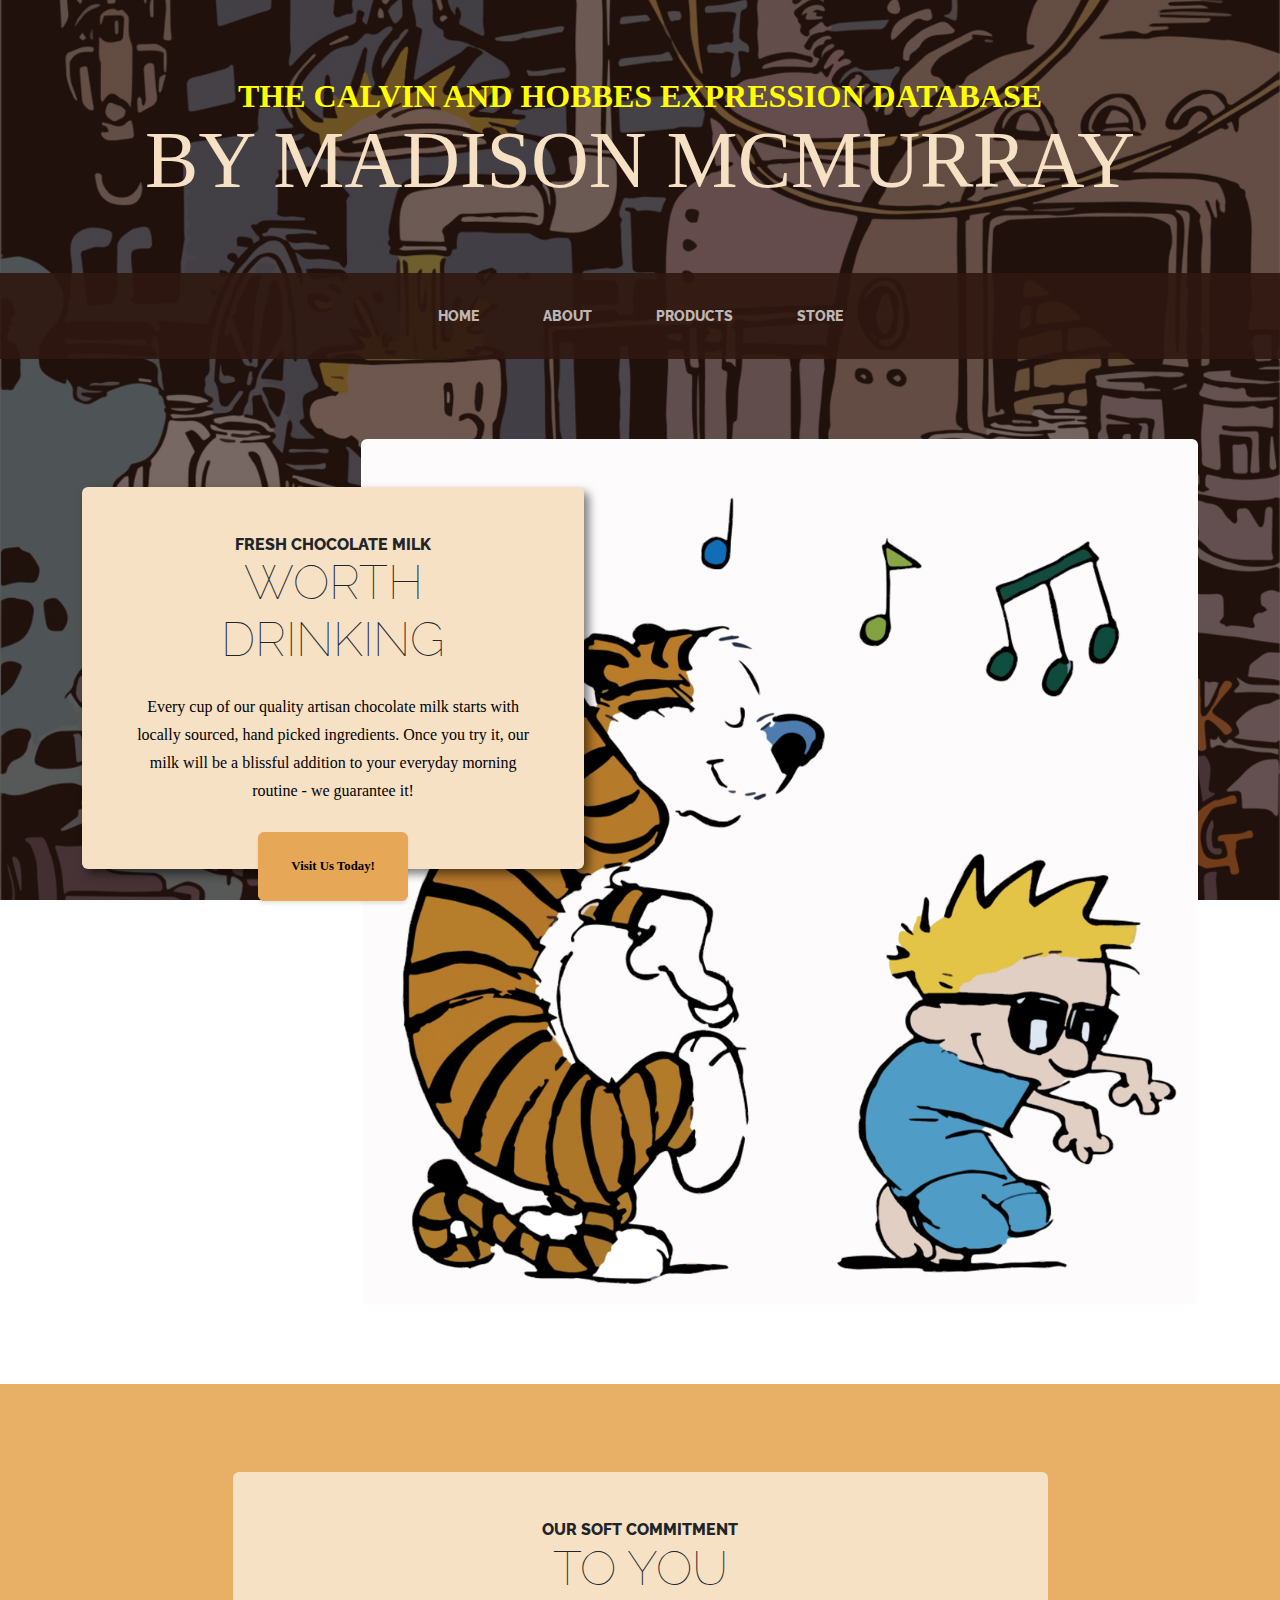
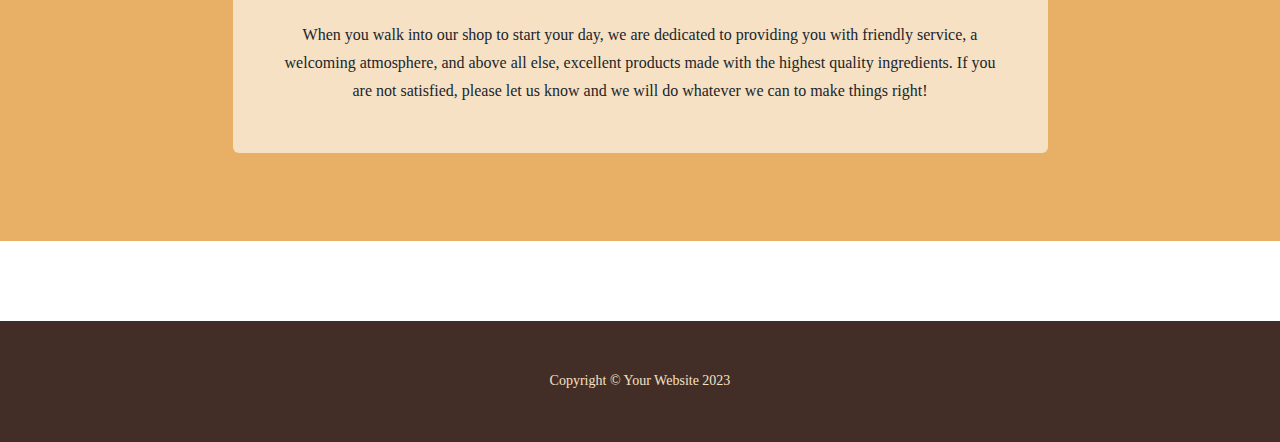
<file: index.html>
<!DOCTYPE html>
<html lang="en">
    <head>
        <meta charset="utf-8" />
        <meta name="viewport" content="width=device-width, initial-scale=1, shrink-to-fit=no" />
        <meta name="description" content="" />
        <meta name="author" content="" />
        <title>Calvin and Hobbes</title>
        <link rel="icon" type="image/x-icon" href="assets/favicon.ico" />
        <!-- Google fonts-->
        <link href="https://fonts.googleapis.com/css?family=Raleway:100,100i,200,200i,300,300i,400,400i,500,500i,600,600i,700,700i,800,800i,900,900i" rel="stylesheet" />
        <link href="https://fonts.googleapis.com/css?family=Lora:400,400i,700,700i" rel="stylesheet" />
        <!-- Core theme CSS (includes Bootstrap)-->
        <link href="css/styles.css" rel="stylesheet" />
        <link rel="stylesheet" href="css/mystyles.css">
    </head>
    <body>
        <header>
            <h1 class="site-heading text-center text-faded d-none d-lg-block">
                <span class="site-heading-upper text-primary mb-3">The Calvin and Hobbes Expression Database</span>
                <span class="site-heading-lower">By Madison McMurray</span>
            </h1>
        </header>
        <!-- Navigation-->
        <nav class="navbar navbar-expand-lg navbar-dark py-lg-4" id="mainNav">
            <div class="container">
                <a class="navbar-brand text-uppercase fw-bold d-lg-none" href="index.html">Start Bootstrap</a>
                <button class="navbar-toggler" type="button" data-bs-toggle="collapse" data-bs-target="#navbarSupportedContent" aria-controls="navbarSupportedContent" aria-expanded="false" aria-label="Toggle navigation"><span class="navbar-toggler-icon"></span></button>
                <div class="collapse navbar-collapse" id="navbarSupportedContent">
                    <ul class="navbar-nav mx-auto">
                        <li class="nav-item px-lg-4"><a class="nav-link text-uppercase" href="index.html">Home</a></li>
                        <li class="nav-item px-lg-4"><a class="nav-link text-uppercase" href="webdev/index.html">About</a></li>
                        <li class="nav-item px-lg-4"><a class="nav-link text-uppercase" href="products.html">Products</a></li>
                        <li class="nav-item px-lg-4"><a class="nav-link text-uppercase" href="store.html">Store</a></li>
                    </ul>
                </div>
            </div>
        </nav>
        <section class="page-section clearfix">
            <div class="container">
                <div class="intro">
                    <img class="intro-img img-fluid mb-3 mb-lg-0 rounded" src="assets/img/intro.jpg" alt="..." />
                    <div class="intro-text left-0 text-center bg-faded p-5 rounded">
                        <h2 class="section-heading mb-4">
                            <span class="section-heading-upper">Fresh Chocolate Milk</span>
                            <span class="section-heading-lower">Worth Drinking</span>
                        </h2>
                        <p class="mb-3 notyellow">Every cup of our quality artisan chocolate milk starts with locally sourced, hand picked ingredients. Once you try it, our milk will be a blissful addition to your everyday morning routine - we guarantee it!</p>
                        <div class="intro-button mx-auto"><a class="btn btn-primary btn-xl" href="#!">Visit Us Today!</a></div>
                    </div>
                </div>
            </div>
        </section>
        <section class="page-section cta">
            <div class="container">
                <div class="row">
                    <div class="col-xl-9 mx-auto">
                        <div class="cta-inner bg-faded text-center rounded">
                            <h2 class="section-heading mb-4">
                                <span class="section-heading-upper">Our Soft Commitment</span>
                                <span class="section-heading-lower">To You</span>
                            </h2>
                            <p class="mb-0">When you walk into our shop to start your day, we are dedicated to providing you with friendly service, a welcoming atmosphere, and above all else, excellent products made with the highest quality ingredients. If you are not satisfied, please let us know and we will do whatever we can to make things right!</p>
                        </div>
                    </div>
                </div>
            </div>
        </section>
        <footer class="footer text-faded text-center py-5">
            <div class="container"><p class="m-0 small">Copyright &copy; Your Website 2023</p></div>
        </footer>
        <!-- Bootstrap core JS-->
        <script src="https://cdn.jsdelivr.net/npm/bootstrap@5.2.3/dist/js/bootstrap.bundle.min.js"></script>
        <!-- Core theme JS-->
        <script src="js/scripts.js"></script>
    </body>
</html>
</file>
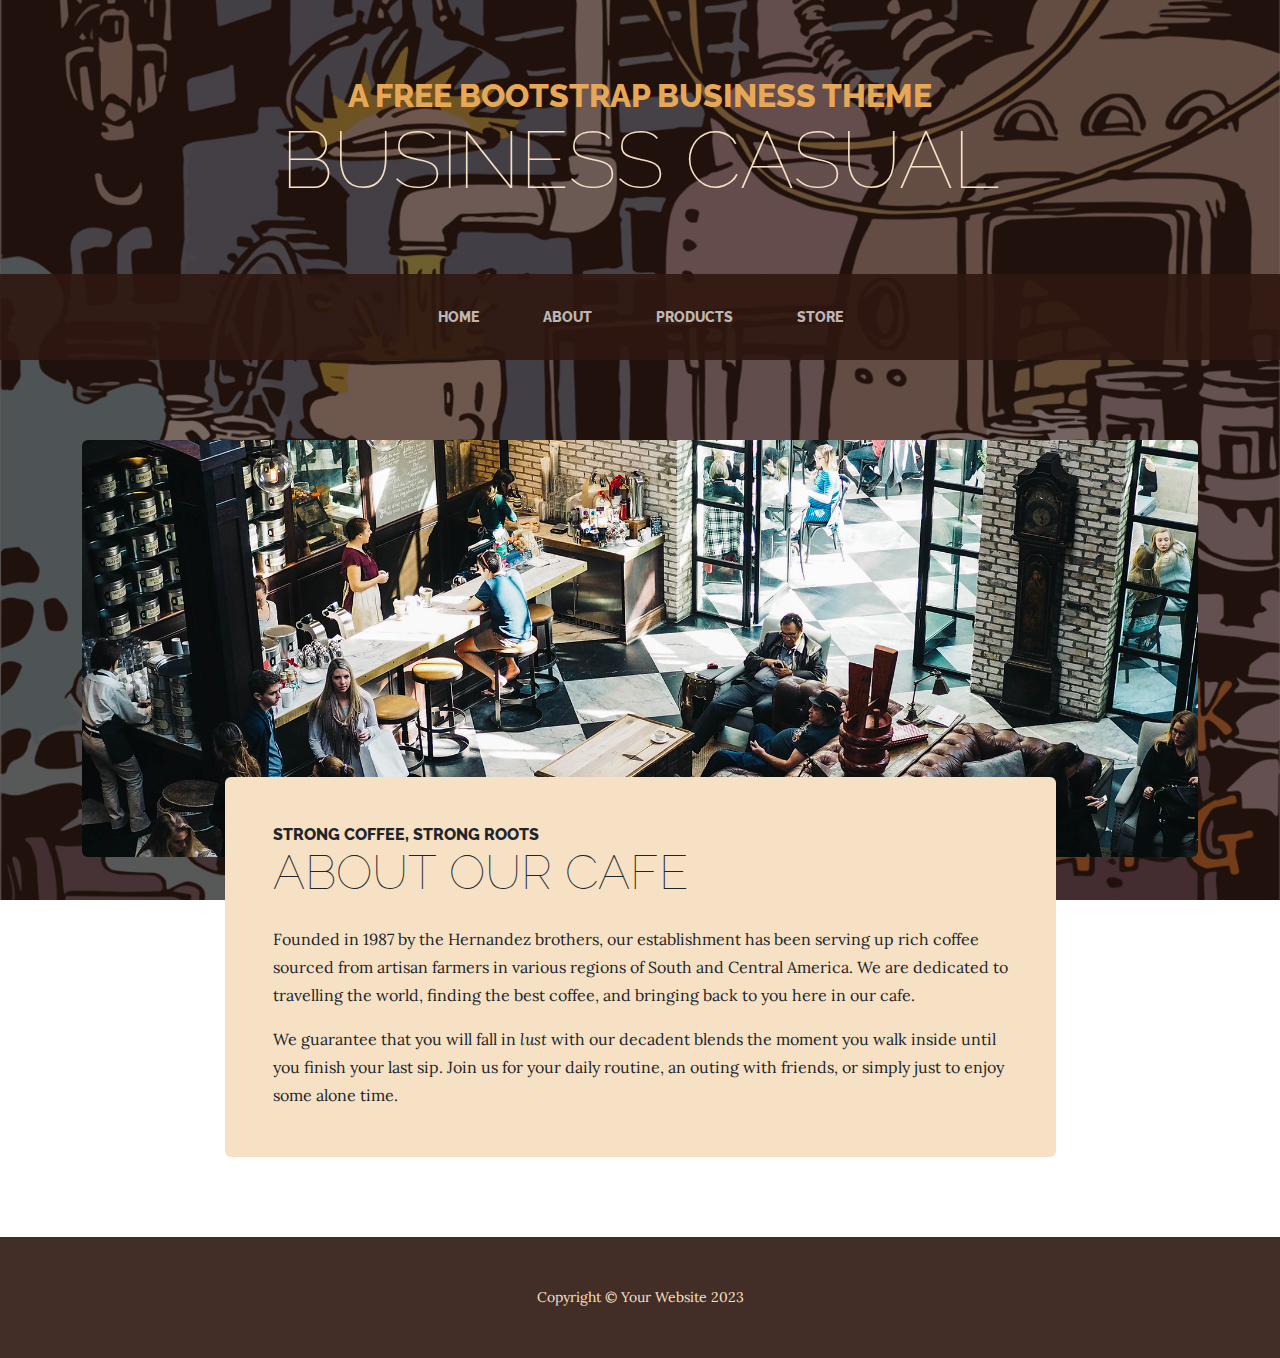
<file: about.html>
<!DOCTYPE html>
<html lang="en">
    <head>
        <meta charset="utf-8" />
        <meta name="viewport" content="width=device-width, initial-scale=1, shrink-to-fit=no" />
        <meta name="description" content="" />
        <meta name="author" content="" />
        <title>Business Casual - Start Bootstrap Theme</title>
        <link rel="icon" type="image/x-icon" href="assets/favicon.ico" />
        <!-- Google fonts-->
        <link href="https://fonts.googleapis.com/css?family=Raleway:100,100i,200,200i,300,300i,400,400i,500,500i,600,600i,700,700i,800,800i,900,900i" rel="stylesheet" />
        <link href="https://fonts.googleapis.com/css?family=Lora:400,400i,700,700i" rel="stylesheet" />
        <!-- Core theme CSS (includes Bootstrap)-->
        <link href="css/styles.css" rel="stylesheet" />
    </head>
    <body>
        <header>
            <h1 class="site-heading text-center text-faded d-none d-lg-block">
                <span class="site-heading-upper text-primary mb-3">A Free Bootstrap Business Theme</span>
                <span class="site-heading-lower">Business Casual</span>
            </h1>
        </header>
        <!-- Navigation-->
        <nav class="navbar navbar-expand-lg navbar-dark py-lg-4" id="mainNav">
            <div class="container">
                <a class="navbar-brand text-uppercase fw-bold d-lg-none" href="index.html">Start Bootstrap</a>
                <button class="navbar-toggler" type="button" data-bs-toggle="collapse" data-bs-target="#navbarSupportedContent" aria-controls="navbarSupportedContent" aria-expanded="false" aria-label="Toggle navigation"><span class="navbar-toggler-icon"></span></button>
                <div class="collapse navbar-collapse" id="navbarSupportedContent">
                    <ul class="navbar-nav mx-auto">
                        <li class="nav-item px-lg-4"><a class="nav-link text-uppercase" href="index.html">Home</a></li>
                        <li class="nav-item px-lg-4"><a class="nav-link text-uppercase" href="about.html">About</a></li>
                        <li class="nav-item px-lg-4"><a class="nav-link text-uppercase" href="products.html">Products</a></li>
                        <li class="nav-item px-lg-4"><a class="nav-link text-uppercase" href="store.html">Store</a></li>
                    </ul>
                </div>
            </div>
        </nav>
        <section class="page-section about-heading">
            <div class="container">
                <img class="img-fluid rounded about-heading-img mb-3 mb-lg-0" src="assets/img/about.jpg" alt="..." />
                <div class="about-heading-content">
                    <div class="row">
                        <div class="col-xl-9 col-lg-10 mx-auto">
                            <div class="bg-faded rounded p-5">
                                <h2 class="section-heading mb-4">
                                    <span class="section-heading-upper">Strong Coffee, Strong Roots</span>
                                    <span class="section-heading-lower">About Our Cafe</span>
                                </h2>
                                <p>Founded in 1987 by the Hernandez brothers, our establishment has been serving up rich coffee sourced from artisan farmers in various regions of South and Central America. We are dedicated to travelling the world, finding the best coffee, and bringing back to you here in our cafe.</p>
                                <p class="mb-0">
                                    We guarantee that you will fall in
                                    <em>lust</em>
                                    with our decadent blends the moment you walk inside until you finish your last sip. Join us for your daily routine, an outing with friends, or simply just to enjoy some alone time.
                                </p>
                            </div>
                        </div>
                    </div>
                </div>
            </div>
        </section>
        <footer class="footer text-faded text-center py-5">
            <div class="container"><p class="m-0 small">Copyright &copy; Your Website 2023</p></div>
        </footer>
        <!-- Bootstrap core JS-->
        <script src="https://cdn.jsdelivr.net/npm/bootstrap@5.2.3/dist/js/bootstrap.bundle.min.js"></script>
        <!-- Core theme JS-->
        <script src="js/scripts.js"></script>
    </body>
</html>
</file>
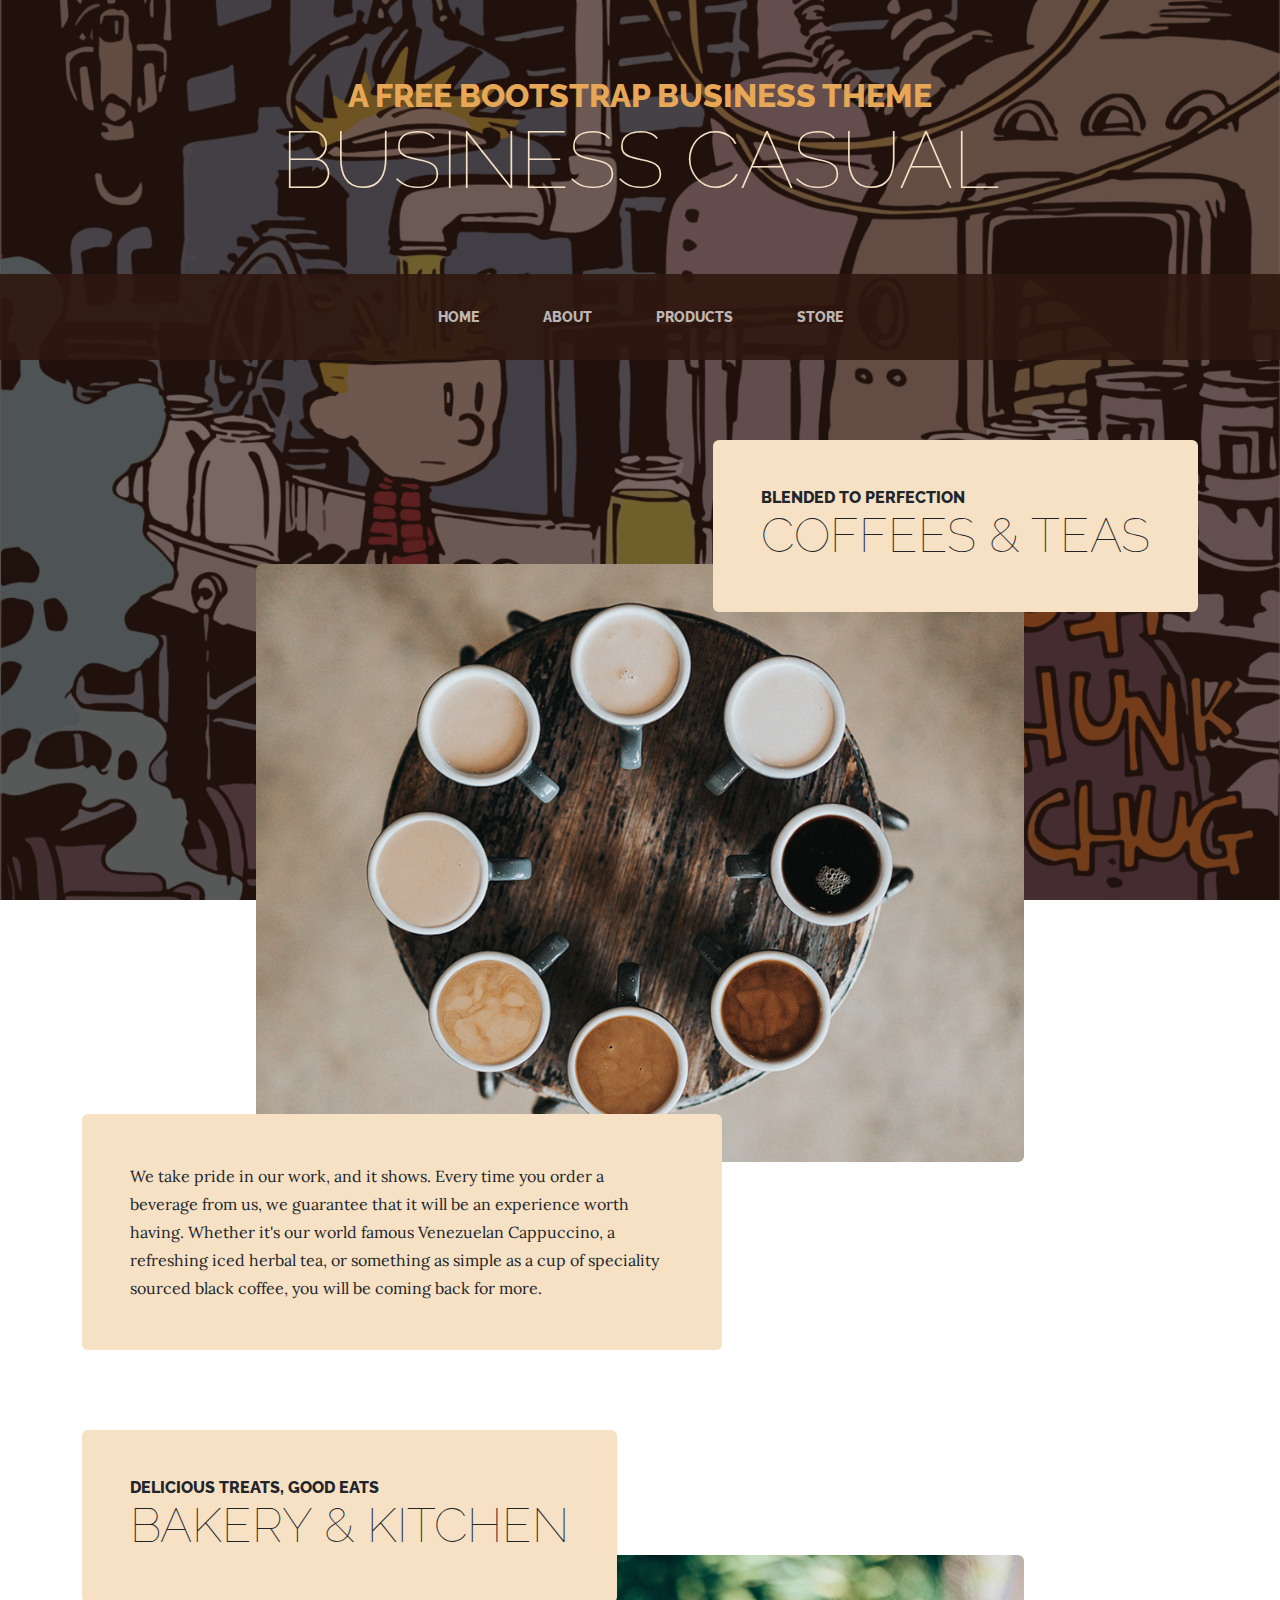
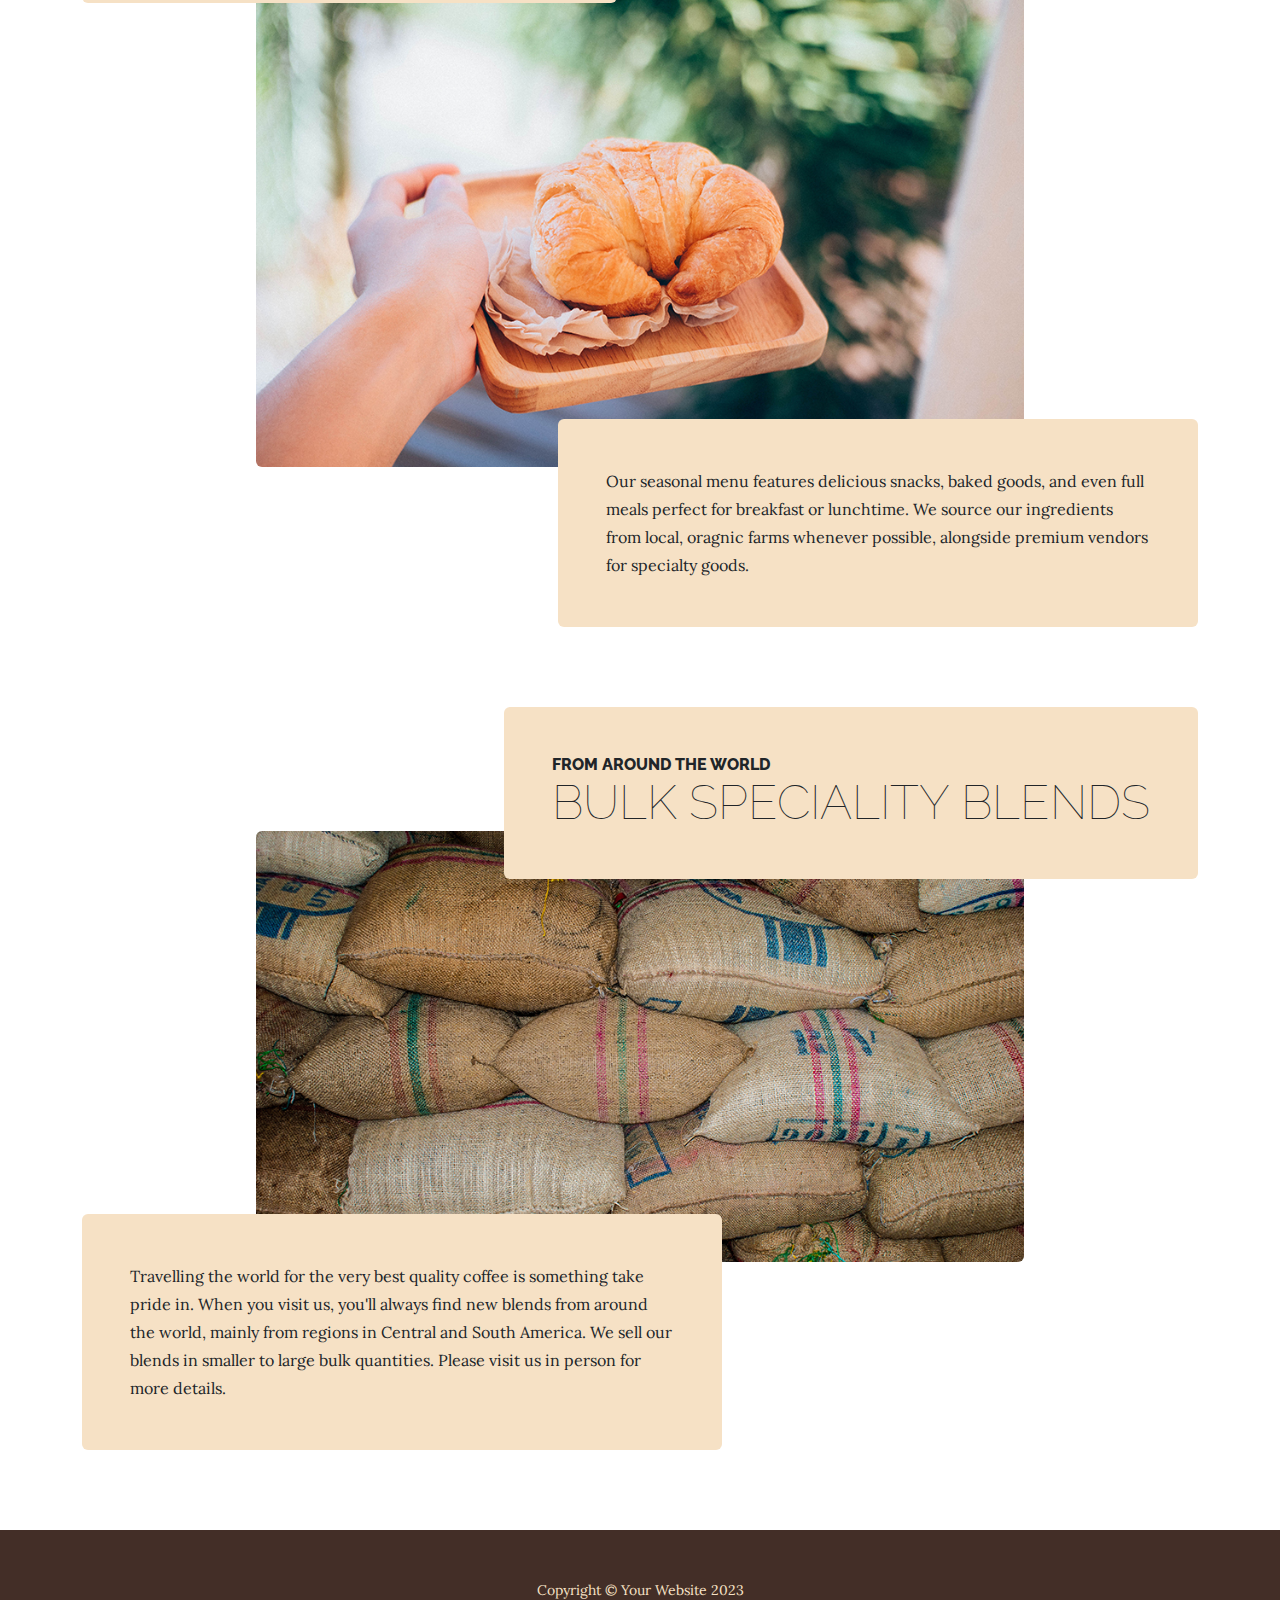
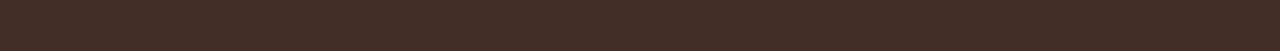
<file: products.html>
<!DOCTYPE html>
<html lang="en">
    <head>
        <meta charset="utf-8" />
        <meta name="viewport" content="width=device-width, initial-scale=1, shrink-to-fit=no" />
        <meta name="description" content="" />
        <meta name="author" content="" />
        <title>Business Casual - Start Bootstrap Theme</title>
        <link rel="icon" type="image/x-icon" href="assets/favicon.ico" />
        <!-- Google fonts-->
        <link href="https://fonts.googleapis.com/css?family=Raleway:100,100i,200,200i,300,300i,400,400i,500,500i,600,600i,700,700i,800,800i,900,900i" rel="stylesheet" />
        <link href="https://fonts.googleapis.com/css?family=Lora:400,400i,700,700i" rel="stylesheet" />
        <!-- Core theme CSS (includes Bootstrap)-->
        <link href="css/styles.css" rel="stylesheet" />
    </head>
    <body>
        <header>
            <h1 class="site-heading text-center text-faded d-none d-lg-block">
                <span class="site-heading-upper text-primary mb-3">A Free Bootstrap Business Theme</span>
                <span class="site-heading-lower">Business Casual</span>
            </h1>
        </header>
        <!-- Navigation-->
        <nav class="navbar navbar-expand-lg navbar-dark py-lg-4" id="mainNav">
            <div class="container">
                <a class="navbar-brand text-uppercase fw-bold d-lg-none" href="index.html">Start Bootstrap</a>
                <button class="navbar-toggler" type="button" data-bs-toggle="collapse" data-bs-target="#navbarSupportedContent" aria-controls="navbarSupportedContent" aria-expanded="false" aria-label="Toggle navigation"><span class="navbar-toggler-icon"></span></button>
                <div class="collapse navbar-collapse" id="navbarSupportedContent">
                    <ul class="navbar-nav mx-auto">
                        <li class="nav-item px-lg-4"><a class="nav-link text-uppercase" href="index.html">Home</a></li>
                        <li class="nav-item px-lg-4"><a class="nav-link text-uppercase" href="about.html">About</a></li>
                        <li class="nav-item px-lg-4"><a class="nav-link text-uppercase" href="products.html">Products</a></li>
                        <li class="nav-item px-lg-4"><a class="nav-link text-uppercase" href="store.html">Store</a></li>
                    </ul>
                </div>
            </div>
        </nav>
        <section class="page-section">
            <div class="container">
                <div class="product-item">
                    <div class="product-item-title d-flex">
                        <div class="bg-faded p-5 d-flex ms-auto rounded">
                            <h2 class="section-heading mb-0">
                                <span class="section-heading-upper">Blended to Perfection</span>
                                <span class="section-heading-lower">Coffees & Teas</span>
                            </h2>
                        </div>
                    </div>
                    <img class="product-item-img mx-auto d-flex rounded img-fluid mb-3 mb-lg-0" src="assets/img/products-01.jpg" alt="..." />
                    <div class="product-item-description d-flex me-auto">
                        <div class="bg-faded p-5 rounded"><p class="mb-0">We take pride in our work, and it shows. Every time you order a beverage from us, we guarantee that it will be an experience worth having. Whether it's our world famous Venezuelan Cappuccino, a refreshing iced herbal tea, or something as simple as a cup of speciality sourced black coffee, you will be coming back for more.</p></div>
                    </div>
                </div>
            </div>
        </section>
        <section class="page-section">
            <div class="container">
                <div class="product-item">
                    <div class="product-item-title d-flex">
                        <div class="bg-faded p-5 d-flex me-auto rounded">
                            <h2 class="section-heading mb-0">
                                <span class="section-heading-upper">Delicious Treats, Good Eats</span>
                                <span class="section-heading-lower">Bakery & Kitchen</span>
                            </h2>
                        </div>
                    </div>
                    <img class="product-item-img mx-auto d-flex rounded img-fluid mb-3 mb-lg-0" src="assets/img/products-02.jpg" alt="..." />
                    <div class="product-item-description d-flex ms-auto">
                        <div class="bg-faded p-5 rounded"><p class="mb-0">Our seasonal menu features delicious snacks, baked goods, and even full meals perfect for breakfast or lunchtime. We source our ingredients from local, oragnic farms whenever possible, alongside premium vendors for specialty goods.</p></div>
                    </div>
                </div>
            </div>
        </section>
        <section class="page-section">
            <div class="container">
                <div class="product-item">
                    <div class="product-item-title d-flex">
                        <div class="bg-faded p-5 d-flex ms-auto rounded">
                            <h2 class="section-heading mb-0">
                                <span class="section-heading-upper">From Around the World</span>
                                <span class="section-heading-lower">Bulk Speciality Blends</span>
                            </h2>
                        </div>
                    </div>
                    <img class="product-item-img mx-auto d-flex rounded img-fluid mb-3 mb-lg-0" src="assets/img/products-03.jpg" alt="..." />
                    <div class="product-item-description d-flex me-auto">
                        <div class="bg-faded p-5 rounded"><p class="mb-0">Travelling the world for the very best quality coffee is something take pride in. When you visit us, you'll always find new blends from around the world, mainly from regions in Central and South America. We sell our blends in smaller to large bulk quantities. Please visit us in person for more details.</p></div>
                    </div>
                </div>
            </div>
        </section>
        <footer class="footer text-faded text-center py-5">
            <div class="container"><p class="m-0 small">Copyright &copy; Your Website 2023</p></div>
        </footer>
        <!-- Bootstrap core JS-->
        <script src="https://cdn.jsdelivr.net/npm/bootstrap@5.2.3/dist/js/bootstrap.bundle.min.js"></script>
        <!-- Core theme JS-->
        <script src="js/scripts.js"></script>
    </body>
</html>
</file>
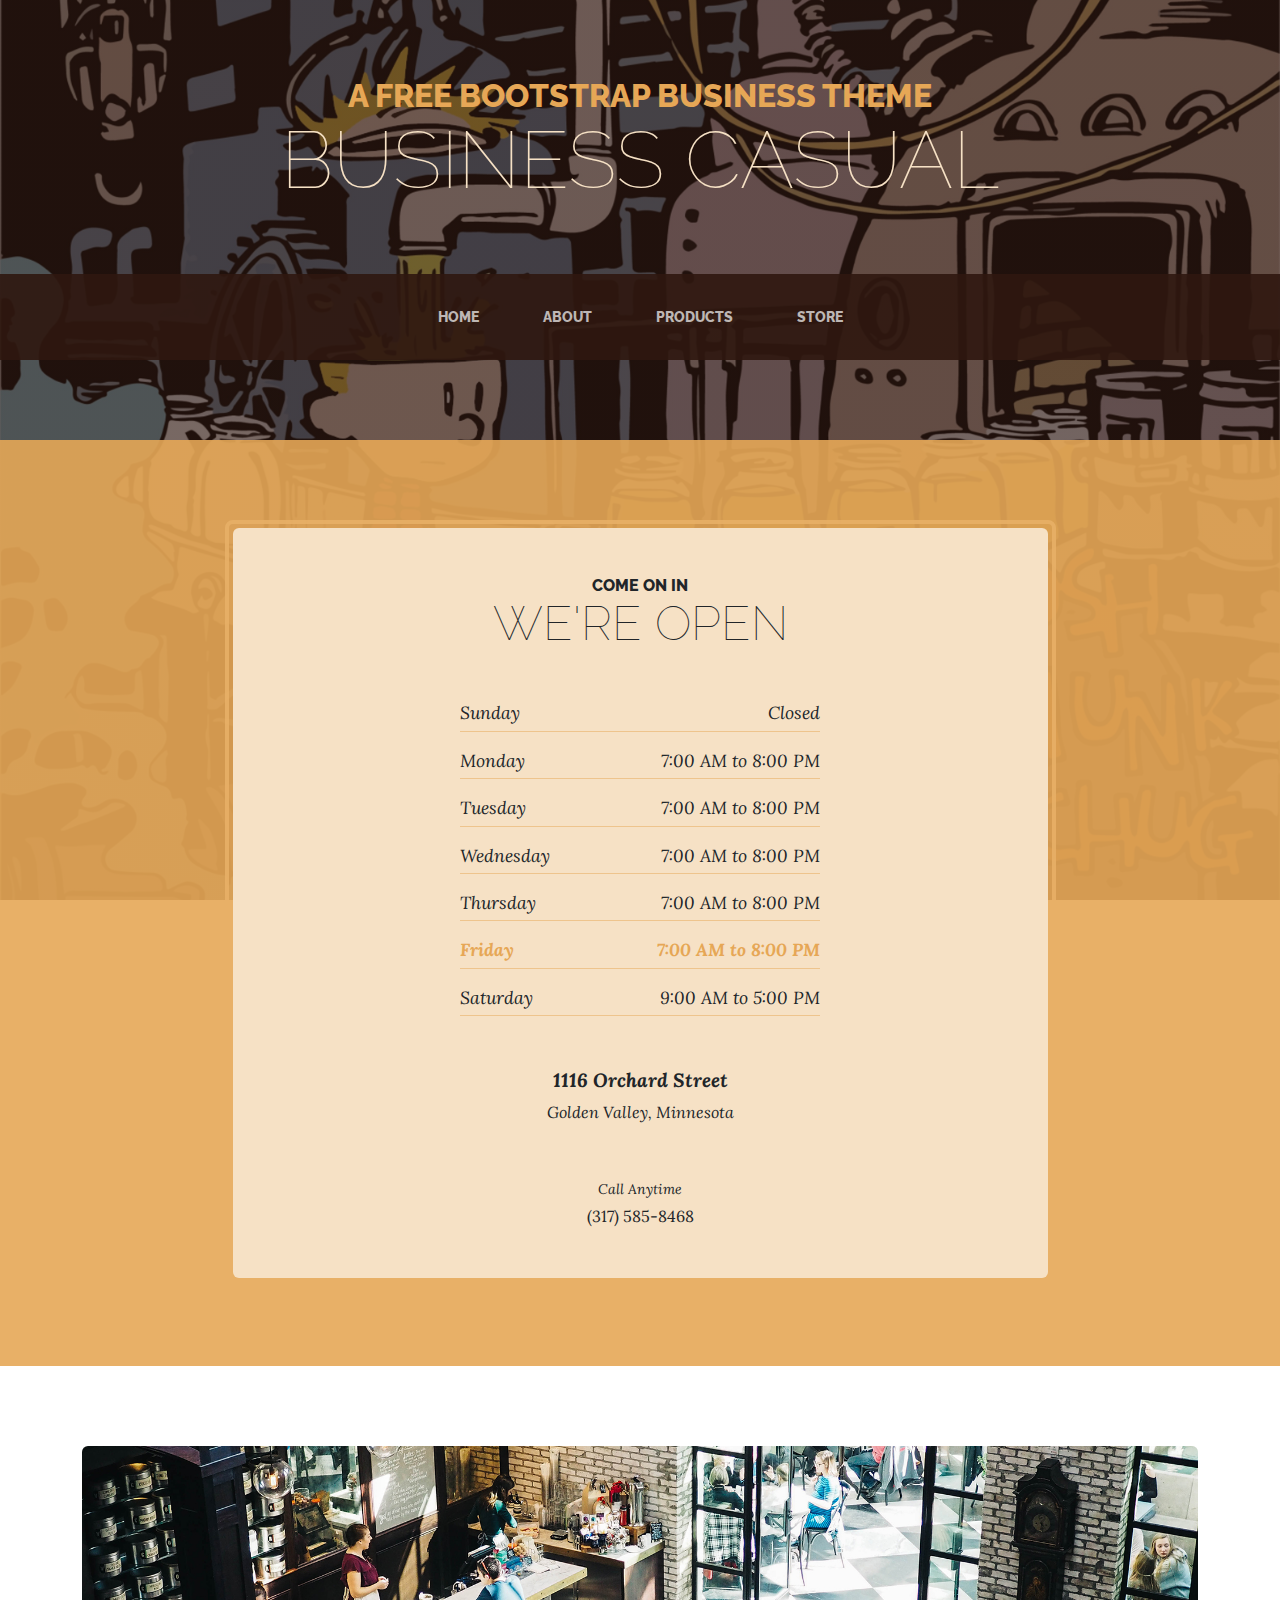
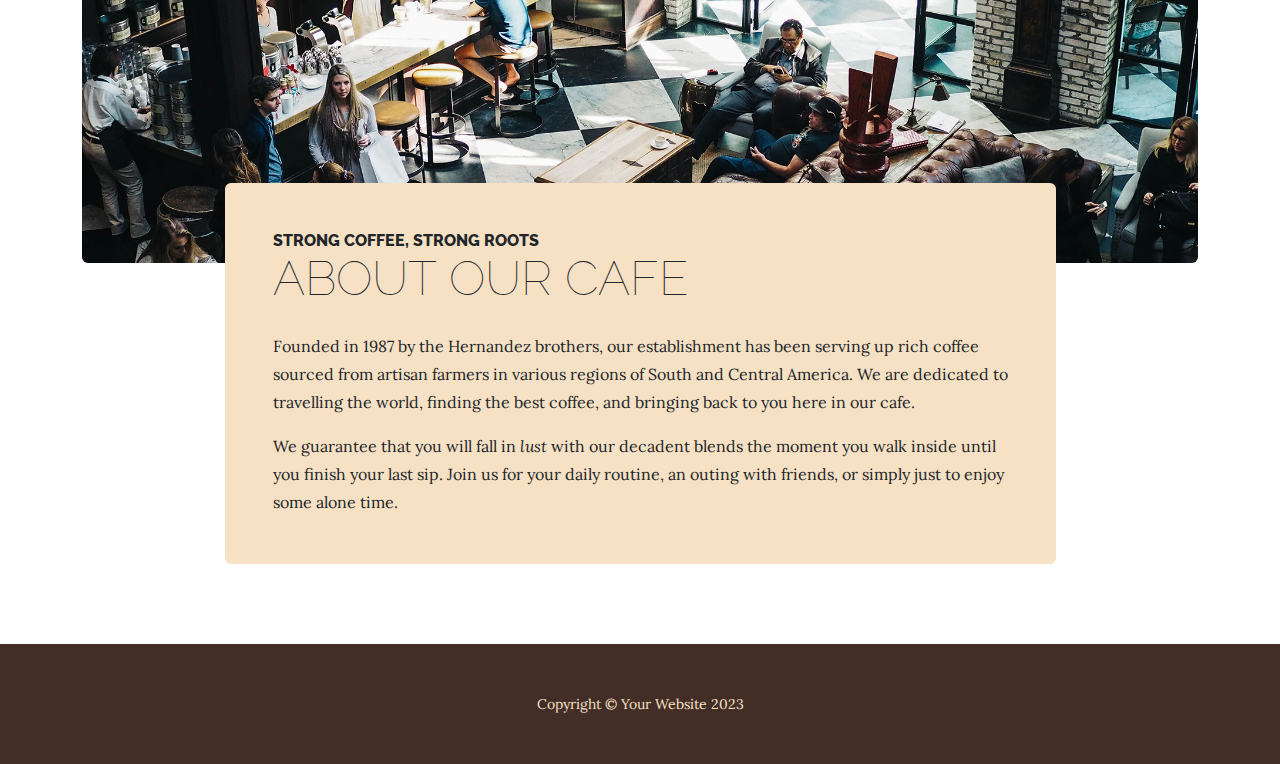
<file: store.html>
<!DOCTYPE html>
<html lang="en">
    <head>
        <meta charset="utf-8" />
        <meta name="viewport" content="width=device-width, initial-scale=1, shrink-to-fit=no" />
        <meta name="description" content="" />
        <meta name="author" content="" />
        <title>Business Casual - Start Bootstrap Theme</title>
        <link rel="icon" type="image/x-icon" href="assets/favicon.ico" />
        <!-- Google fonts-->
        <link href="https://fonts.googleapis.com/css?family=Raleway:100,100i,200,200i,300,300i,400,400i,500,500i,600,600i,700,700i,800,800i,900,900i" rel="stylesheet" />
        <link href="https://fonts.googleapis.com/css?family=Lora:400,400i,700,700i" rel="stylesheet" />
        <!-- Core theme CSS (includes Bootstrap)-->
        <link href="css/styles.css" rel="stylesheet" />
    </head>
    <body>
        <header>
            <h1 class="site-heading text-center text-faded d-none d-lg-block">
                <span class="site-heading-upper text-primary mb-3">A Free Bootstrap Business Theme</span>
                <span class="site-heading-lower">Business Casual</span>
            </h1>
        </header>
        <!-- Navigation-->
        <nav class="navbar navbar-expand-lg navbar-dark py-lg-4" id="mainNav">
            <div class="container">
                <a class="navbar-brand text-uppercase fw-bold d-lg-none" href="index.html">Start Bootstrap</a>
                <button class="navbar-toggler" type="button" data-bs-toggle="collapse" data-bs-target="#navbarSupportedContent" aria-controls="navbarSupportedContent" aria-expanded="false" aria-label="Toggle navigation"><span class="navbar-toggler-icon"></span></button>
                <div class="collapse navbar-collapse" id="navbarSupportedContent">
                    <ul class="navbar-nav mx-auto">
                        <li class="nav-item px-lg-4"><a class="nav-link text-uppercase" href="index.html">Home</a></li>
                        <li class="nav-item px-lg-4"><a class="nav-link text-uppercase" href="about.html">About</a></li>
                        <li class="nav-item px-lg-4"><a class="nav-link text-uppercase" href="products.html">Products</a></li>
                        <li class="nav-item px-lg-4"><a class="nav-link text-uppercase" href="store.html">Store</a></li>
                    </ul>
                </div>
            </div>
        </nav>
        <section class="page-section cta">
            <div class="container">
                <div class="row">
                    <div class="col-xl-9 mx-auto">
                        <div class="cta-inner bg-faded text-center rounded">
                            <h2 class="section-heading mb-5">
                                <span class="section-heading-upper">Come On In</span>
                                <span class="section-heading-lower">We're Open</span>
                            </h2>
                            <ul class="list-unstyled list-hours mb-5 text-left mx-auto">
                                <li class="list-unstyled-item list-hours-item d-flex">
                                    Sunday
                                    <span class="ms-auto">Closed</span>
                                </li>
                                <li class="list-unstyled-item list-hours-item d-flex">
                                    Monday
                                    <span class="ms-auto">7:00 AM to 8:00 PM</span>
                                </li>
                                <li class="list-unstyled-item list-hours-item d-flex">
                                    Tuesday
                                    <span class="ms-auto">7:00 AM to 8:00 PM</span>
                                </li>
                                <li class="list-unstyled-item list-hours-item d-flex">
                                    Wednesday
                                    <span class="ms-auto">7:00 AM to 8:00 PM</span>
                                </li>
                                <li class="list-unstyled-item list-hours-item d-flex">
                                    Thursday
                                    <span class="ms-auto">7:00 AM to 8:00 PM</span>
                                </li>
                                <li class="list-unstyled-item list-hours-item d-flex">
                                    Friday
                                    <span class="ms-auto">7:00 AM to 8:00 PM</span>
                                </li>
                                <li class="list-unstyled-item list-hours-item d-flex">
                                    Saturday
                                    <span class="ms-auto">9:00 AM to 5:00 PM</span>
                                </li>
                            </ul>
                            <p class="address mb-5">
                                <em>
                                    <strong>1116 Orchard Street</strong>
                                    <br />
                                    Golden Valley, Minnesota
                                </em>
                            </p>
                            <p class="mb-0">
                                <small><em>Call Anytime</em></small>
                                <br />
                                (317) 585-8468
                            </p>
                        </div>
                    </div>
                </div>
            </div>
        </section>
        <section class="page-section about-heading">
            <div class="container">
                <img class="img-fluid rounded about-heading-img mb-3 mb-lg-0" src="assets/img/about.jpg" alt="..." />
                <div class="about-heading-content">
                    <div class="row">
                        <div class="col-xl-9 col-lg-10 mx-auto">
                            <div class="bg-faded rounded p-5">
                                <h2 class="section-heading mb-4">
                                    <span class="section-heading-upper">Strong Coffee, Strong Roots</span>
                                    <span class="section-heading-lower">About Our Cafe</span>
                                </h2>
                                <p>Founded in 1987 by the Hernandez brothers, our establishment has been serving up rich coffee sourced from artisan farmers in various regions of South and Central America. We are dedicated to travelling the world, finding the best coffee, and bringing back to you here in our cafe.</p>
                                <p class="mb-0">
                                    We guarantee that you will fall in
                                    <em>lust</em>
                                    with our decadent blends the moment you walk inside until you finish your last sip. Join us for your daily routine, an outing with friends, or simply just to enjoy some alone time.
                                </p>
                            </div>
                        </div>
                    </div>
                </div>
            </div>
        </section>
        <footer class="footer text-faded text-center py-5">
            <div class="container"><p class="m-0 small">Copyright &copy; Your Website 2023</p></div>
        </footer>
        <!-- Bootstrap core JS-->
        <script src="https://cdn.jsdelivr.net/npm/bootstrap@5.2.3/dist/js/bootstrap.bundle.min.js"></script>
        <!-- Core theme JS-->
        <script src="js/scripts.js"></script>
    </body>
</html>
</file>
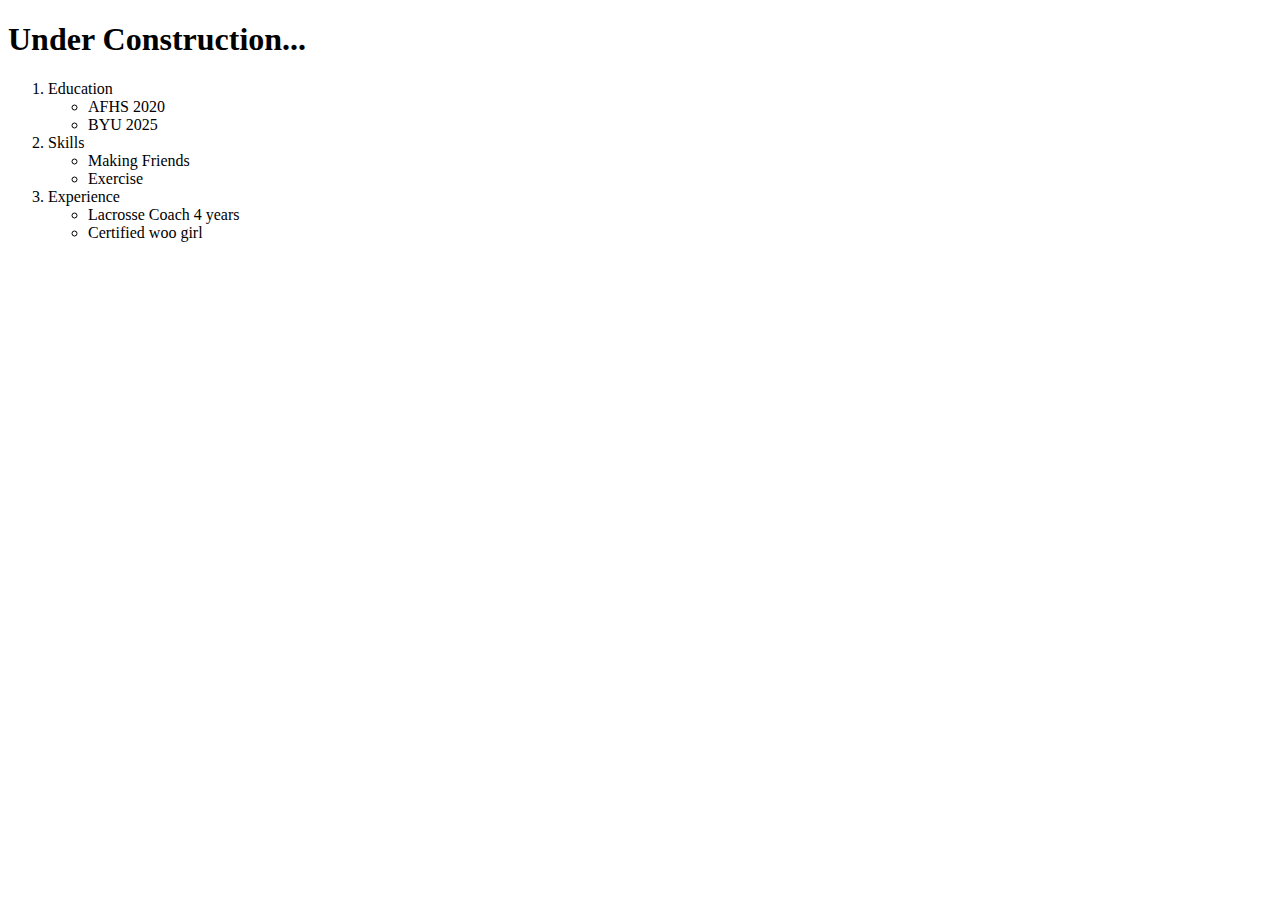
<file: webdev/html/resume.html>
<!DOCTYPE html>
<html lang="en">

<head>
    <meta charset="UTF-8">
    <meta name="viewport" content="width=device-width, inital-scale=1.0">
    <title>Resume</title>   
    <link 
</head>


<body>
    <h1>Under Construction...</h1>
    <ol>
        <li>Education</li>
            <ul>
                <li>AFHS 2020</li>
                <li>BYU 2025</li>
            </ul>
        <li>Skills</li>
            <ul>
                <li>Making Friends</li>
                <li>Exercise</li>
            </ul>
        <li>Experience</li>
            <ul>
                <li>Lacrosse Coach 4 years</li>
                <li class="rizz">Certified woo girl</li>
            </ul>
    </ol>
</body>
</html>
</file>
<file: css/mystyles.css>
body{
    font-family: 'Comic Sans MS';
}
.site-heading-lower{
    font-family: 'Comic Sans MS';
}
.mb-3{
    font-family: 'Comic Sans MS';
    color: yellow !important;
}
.notyellow{
    color: black !important;
}
.intro-text{
    box-shadow: 5px 5px 10px rgba(0, 0, 0, 0.5);
}
</file>
